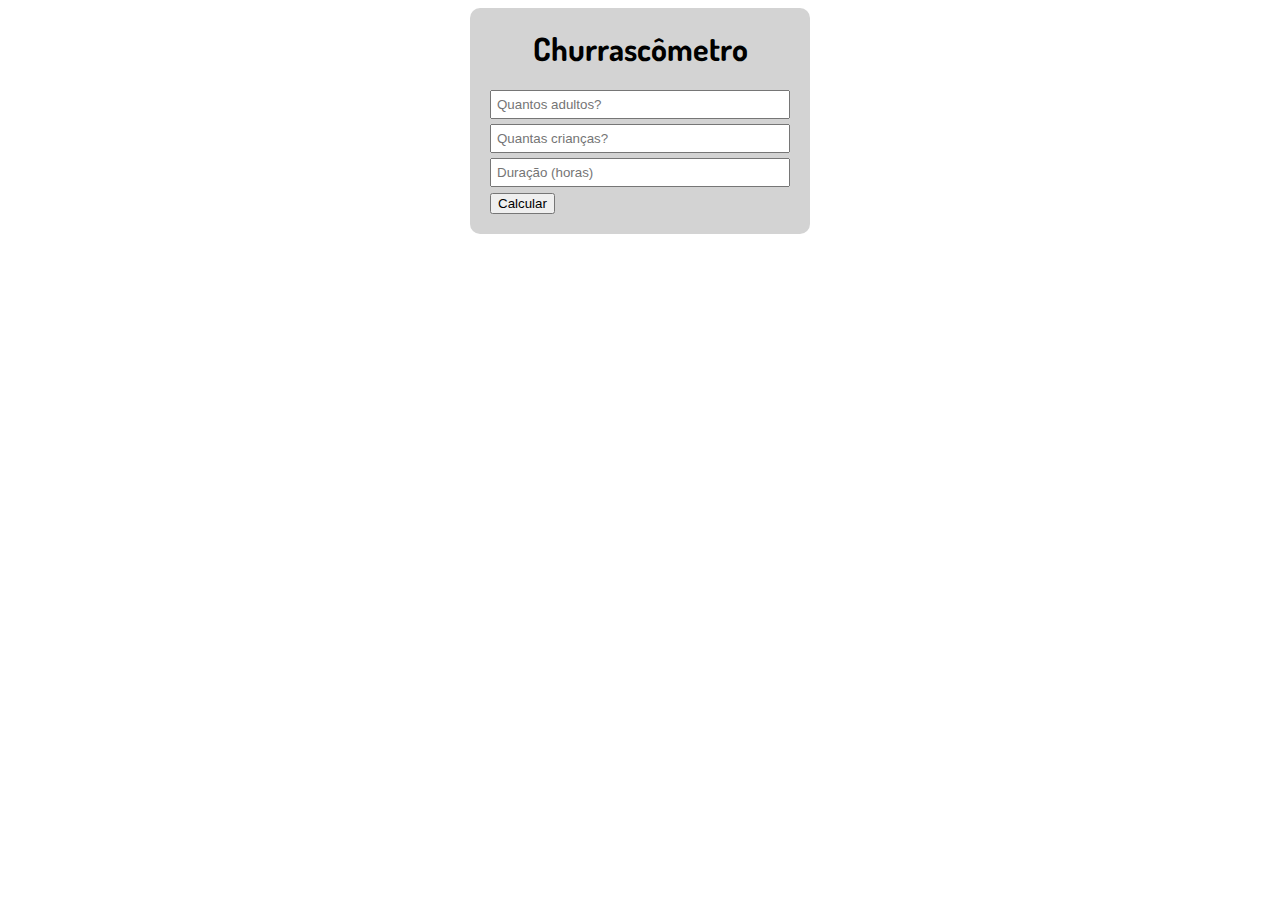
<file: Churrascometro/index.html>
<!DOCTYPE html>
<html lang="pt-br">
<head>
    <meta charset="UTF-8">
    <meta name="viewport" content="width=device-width, initial-scale=1.0">
    <link href="https://fonts.googleapis.com/css2?family=Dosis:wght@500&display=swap" rel="stylesheet">
    <link rel="stylesheet" type="text/css" href="./styles/style.css">
    <title>Churrascômetro</title>
</head>
<body>
    <div class="container">
        <h1>Churrascômetro</h1>
        <input id="adultos" name="adultos" type="number" placeholder="Quantos adultos?" required>
        <input id="criancas" name="criancas" type="number" placeholder="Quantas crianças?" required>
        <input id="duracao" name="duracao" type="number" placeholder="Duração (horas)" required>
        <button onclick="calcular()">Calcular</button>
        <div id="resultado">
        </div>
    </div>


    <script src="./scripts/script.js"></script>
</body>
</html>
</file>
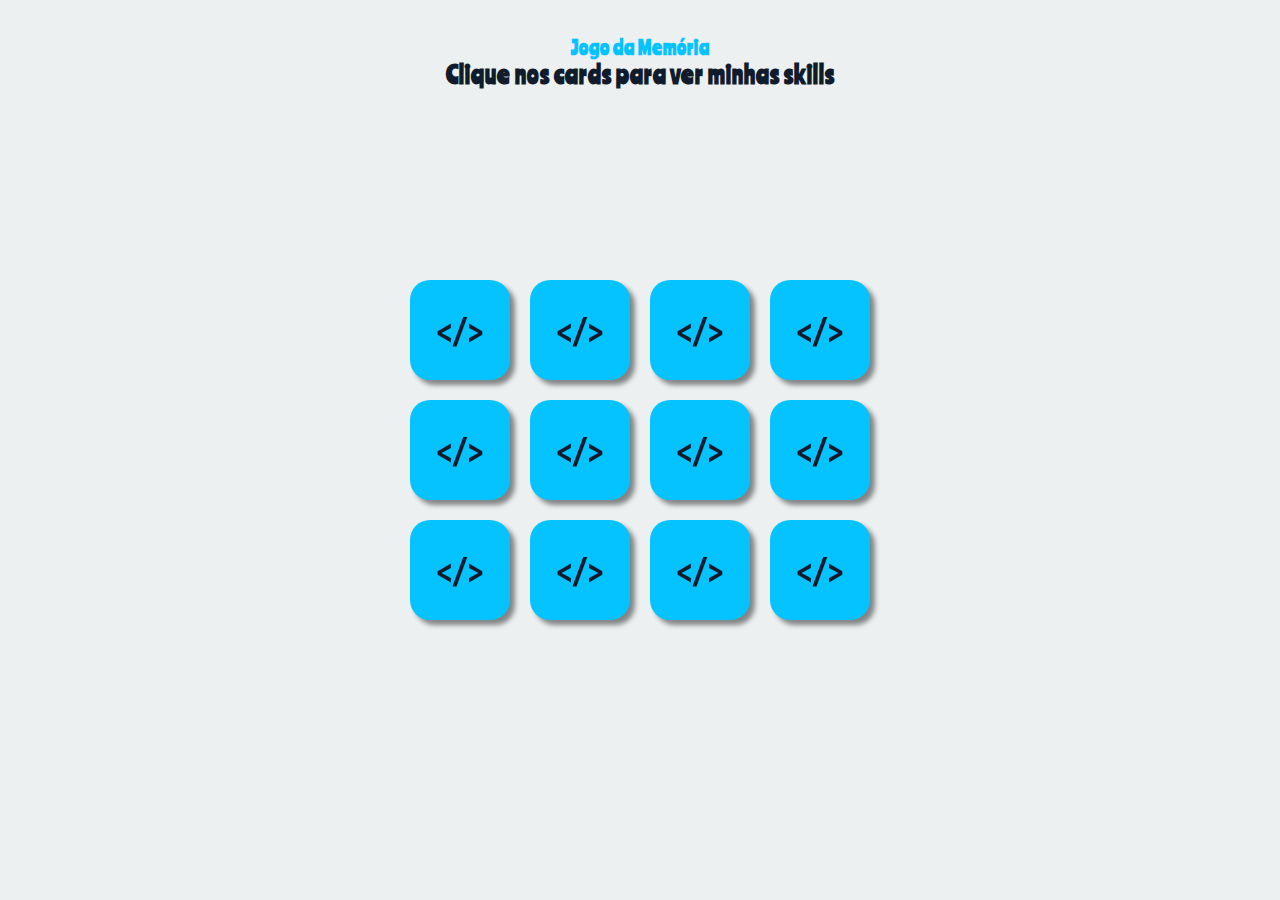
<file: JogoDaMemoriaRenderizado/index.html>
<!DOCTYPE html>
<html lang="pt-br">
<head>
    <meta charset="UTF-8">
    <meta name="viewport" content="width=device-width, initial-scale=1.0">
    <link href="https://fonts.googleapis.com/css2?family=Ranchers&display=swap" rel="stylesheet">
    <link rel="stylesheet" href="./styles/style.css">
    <title>Jogo da Memória</title>
</head>
<body>
    <div class="title">
        <h3>Jogo da Memória</h3>
        <h2>Clique nos cards para ver minhas skills</h2>
    </div>
    <div id="gameBoard">
        <!--
        <div id="exemplo" class="card" data-icon="exemplo">
            <div class="card_front">
                <img class="icon" src="assets/img/exemplo.png" alt="bootstrap">
            </div>
            <div class="card_back">
                &lt/&gt
            </div>
        </div>
        -->
    </div>

    <div id="gameOver">
        <div>Entre em contato!</div>
        <button id="restart" onclick="restart(this)">Replay skills</button>
    </div>

    <script src="./scripts/memorygame.js"></script>
    <script src="./scripts/script.js"></script>
</body>
</html>
</file>
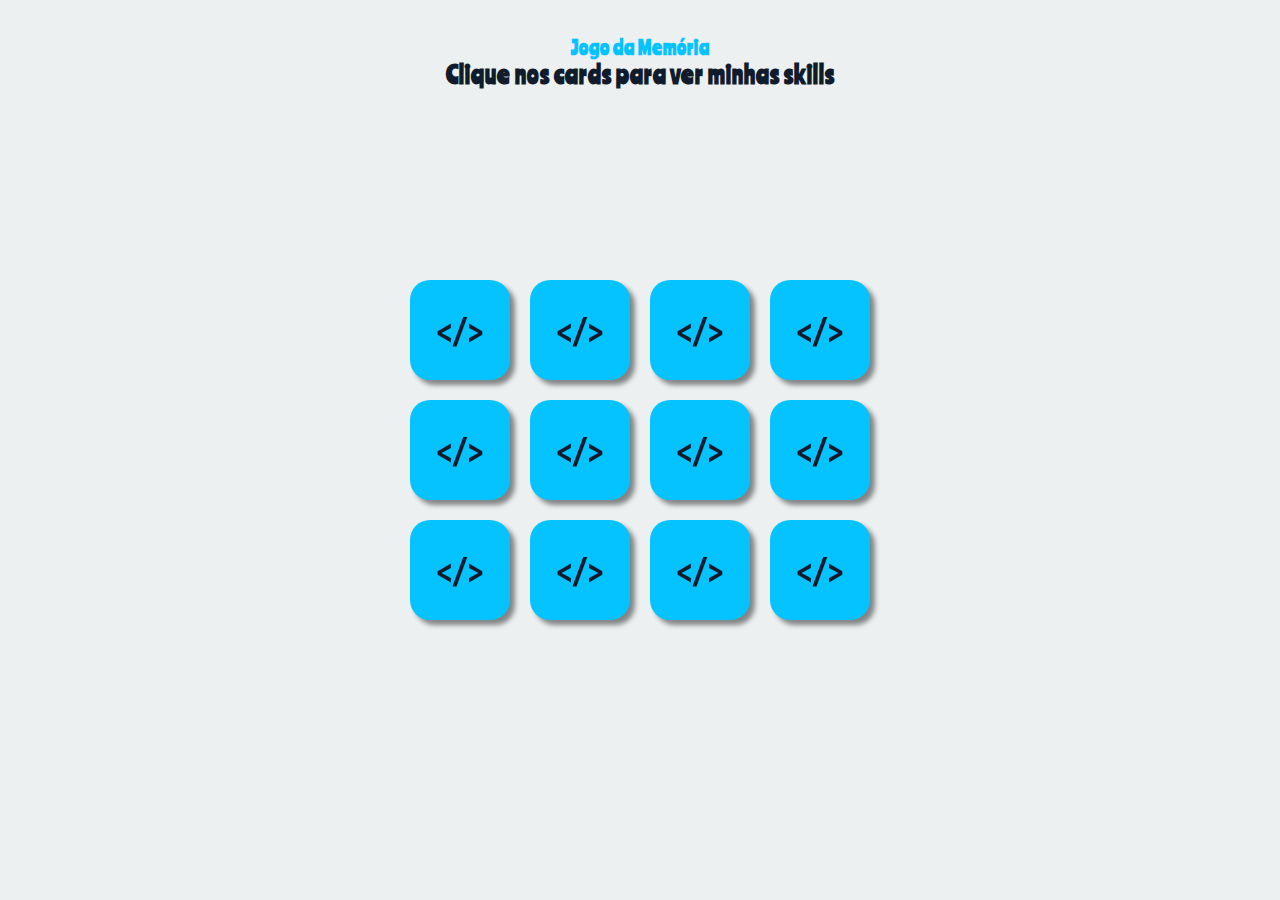
<file: JogoDaMemoriaSimples/index.html>
<!DOCTYPE html>
<html lang="pt-br">
<head>
    <meta charset="UTF-8">
    <meta name="viewport" content="width=device-width, initial-scale=1.0">
    <link href="https://fonts.googleapis.com/css2?family=Ranchers&display=swap" rel="stylesheet">
    <link rel="stylesheet" href="./styles/style.css">
    <title>Jogo da Memória</title>
</head>
<body>
    <div class="title">
        <h3>Jogo da Memória</h3>
        <h2>Clique nos cards para ver minhas skills</h2>
    </div>
    <div class="memory-game">
        <div class="card" data-card="bootstrap">
            <img class="card-front" src="assets/img/bootstrap.png" alt="bootstrap">
            <span class="card-back">&lt/&gt</span>
        </div>
        <div class="card" data-card="javascript">
            <img class="card-front" src="assets/img/javascript.png" alt="javascript">
            <span class="card-back">&lt/&gt</span>
        </div>
        <div class="card" data-card="html">
            <img class="card-front" src="assets/img/html.png" alt="html">
            <span class="card-back">&lt/&gt</span>
        </div>
        <div class="card" data-card="css">
            <img class="card-front" src="assets/img/css.png" alt="css">
            <span class="card-back">&lt/&gt</span>
        </div>
        <div class="card" data-card="nodejs">
            <img class="card-front" src="assets/img/nodejs.png" alt="nodejs">
            <span class="card-back">&lt/&gt</span>
        </div>
        <div class="card" data-card="react">
            <img class="card-front" src="assets/img/reactjs.png" alt="reactjs">
            <span class="card-back">&lt/&gt</span>
        </div>
        <div class="card" data-card="bootstrap">
            <img class="card-front" src="assets/img/bootstrap.png" alt="bootstrap">
            <span class="card-back">&lt/&gt</span>
        </div>
        <div class="card" data-card="javascript">
            <img class="card-front" src="assets/img/javascript.png" alt="javascript">
            <span class="card-back">&lt/&gt</span>
        </div>
        <div class="card" data-card="html">
            <img class="card-front" src="assets/img/html.png" alt="html">
            <span class="card-back">&lt/&gt</span>
        </div>
        <div class="card" data-card="css">
            <img class="card-front" src="assets/img/css.png" alt="css">
            <span class="card-back">&lt/&gt</span>
        </div>
        <div class="card" data-card="nodejs">
            <img class="card-front" src="assets/img/nodejs.png" alt="nodejs">
            <span class="card-back">&lt/&gt</span>
        </div>
        <div class="card" data-card="react">
            <img class="card-front" src="assets/img/reactjs.png" alt="reactjs">
            <span class="card-back">&lt/&gt</span>
        </div>
    </div>

    <div id="gameOver">
        <div>Entre em contato!</div>
        <button id="restart" onclick="restart(this)">Replay skills</button>
    </div>

    <script src="./scripts/script.js"></script>
</body>
</html>
</file>
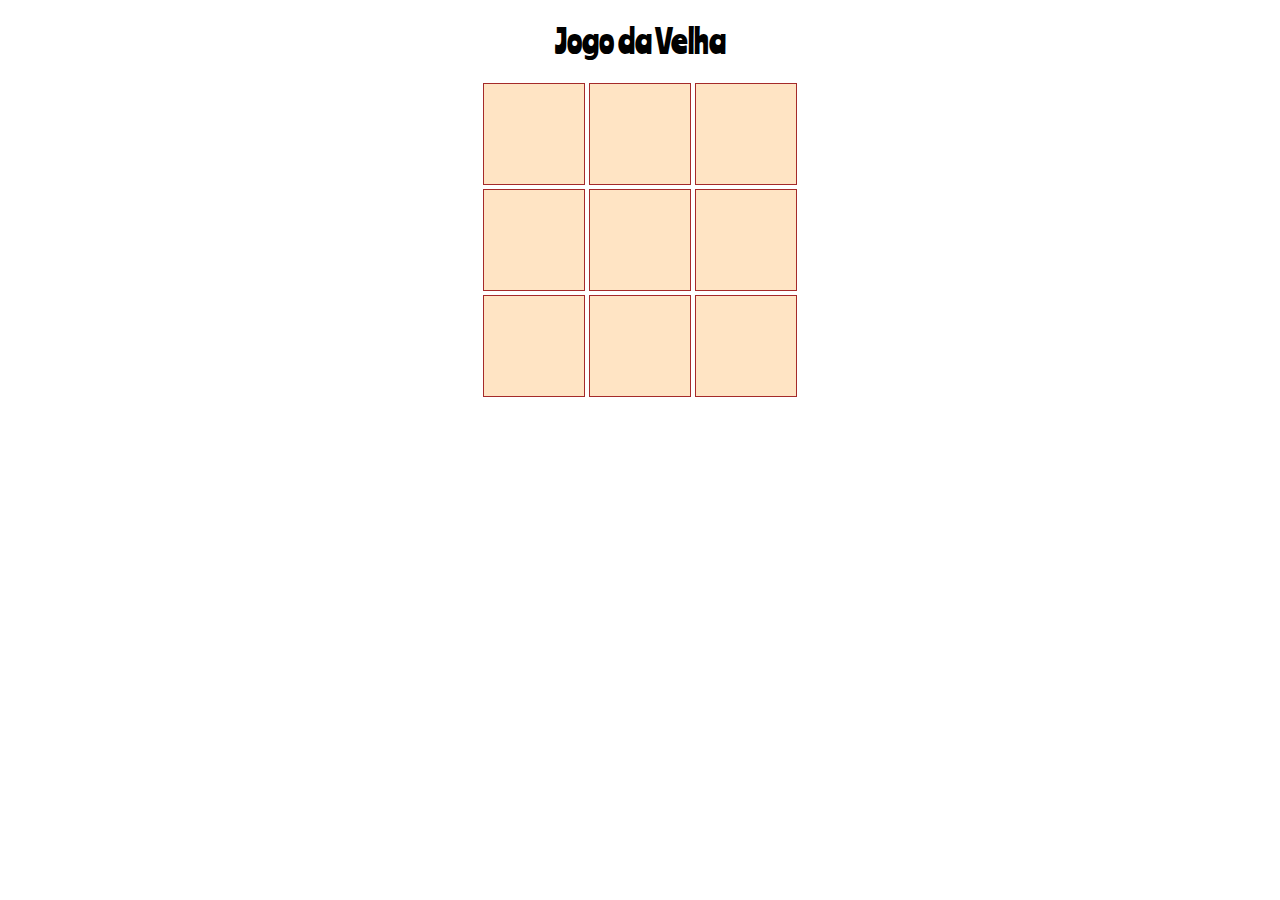
<file: JogoDaVelha/index.html>
<!DOCTYPE html>
<html lang="pt-br">
<head>
    <meta charset="UTF-8">
    <meta name="viewport" content="width=device-width, initial-scale=1.0">
    <link href="https://fonts.googleapis.com/css2?family=Ranchers&display=swap" rel="stylesheet">
    <link rel="stylesheet" href="./styles/style.css">
    <title>Jogo da Velha</title>
</head>
<body>
    <h1>Jogo da Velha</h1>
    <div class="stage">
        <div>
            <div id="0" class="square"></div>
            <div id="1" class="square"></div>
            <div id="2" class="square"></div>
        </div>
        <div>
            <div id="3" class="square"></div>
            <div id="4" class="square"></div>
            <div id="5" class="square"></div>
        </div>
        <div>
            <div id="6" class="square"></div>
            <div id="7" class="square"></div>
            <div id="8" class="square"></div>
        </div>
    </div>

    <script src="./scripts/game.js"></script>
    <script src="./scripts/interface.js"></script>
</body>
</html>
</file>
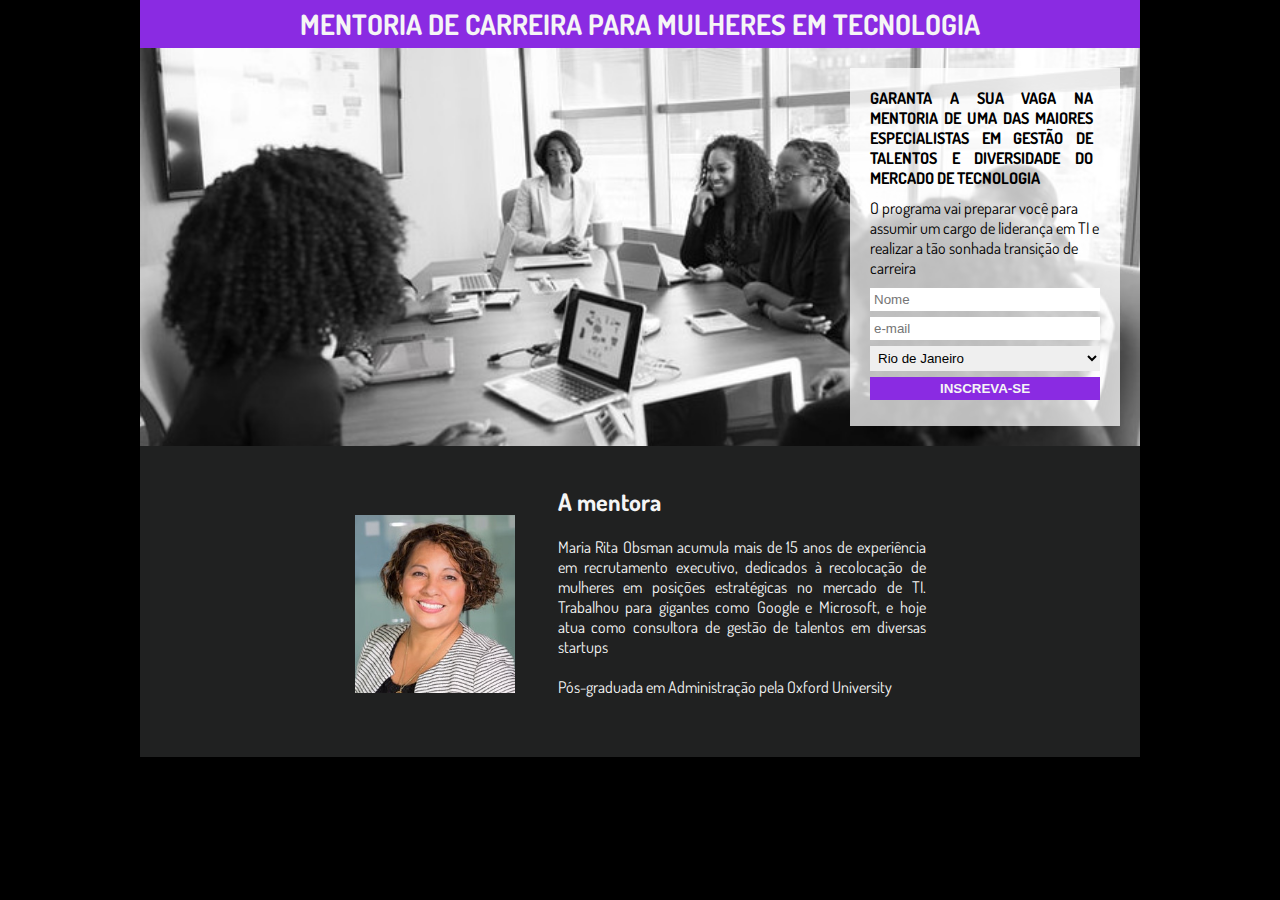
<file: PgCaptura/index.html>
<!DOCTYPE html>
<html lang="en">
<head>
    <meta charset="UTF-8">
    <meta name="viewport" content="width=device-width, initial-scale=1.0">
    <link rel="icon" type="image/png" href="./img/ico.png">
    <link rel="stylesheet" type="text/css" href="style.css">
    <link href="https://fonts.googleapis.com/css2?family=Dosis&display=swap" rel="stylesheet">
    <title>Workshop</title>
</head>
<body>

    <div class="container">
        <header>
            <h1 class="title">MENTORIA DE CARREIRA PARA MULHERES EM TECNOLOGIA</h1>
        </header>
        <section>
            <div class="formContainer">
                <h2 class="mb">
                    GARANTA A SUA VAGA NA MENTORIA DE UMA DAS MAIORES ESPECIALISTAS EM GESTÃO DE TALENTOS E DIVERSIDADE DO MERCADO DE TECNOLOGIA
                </h2>
                <p class="mb">
                    O programa vai preparar você para assumir um cargo de liderança em TI e realizar a tão sonhada transição de carreira
                </p>
                <form>
                    <input id="name" name="name" type="text" placeholder="Nome">
                    <input id="email" name="email" type="text" placeholder="e-mail">
                    <select id="place" name="place">
                        <option value="riodejaneiro">Rio de Janeiro</option>
                        <option value="saopaulo">São Paulo</option>
                        <option value="salvador">Salvador</option>
                        <option value="recife">Recife</option>
                    </select>
                    <input type="submit" value="INSCREVA-SE">
                </form>
            </div>
        </section>
        <footer>
            <img class="picture" src="img/palestrante.jpeg">
            <div class="description">
                <h3>A mentora</h3>
                <p>Maria Rita Obsman acumula mais de 15 anos de experiência em recrutamento executivo, dedicados à recolocação de mulheres em posições estratégicas no mercado de TI. Trabalhou para gigantes como Google e Microsoft, e hoje atua como consultora de gestão de talentos em diversas startups</p>
                <p>Pós-graduada em Administração pela Oxford University</p>
            </div>
        </footer>
    </div>
    
</body>
</html>
</file>
<file: Churrascometro/styles/style.css>
.container {
    max-width: 300px;
    margin: auto;
    background-color: lightgray;
    padding: 20px;
    border-radius: 10px;
    font-family: 'Dosis', sans-serif;

}

h1 {
    margin-top: 0;
    text-align: center;
}

input {
    display: block;
    width: 100%;
    padding: 5px;
    box-sizing: border-box;
    margin-bottom: 5px;
}
</file>
<file: JogoDaMemoriaRenderizado/styles/style.css>
*{
    margin: 0;
    padding: 0;
    box-sizing: border-box;
}

body{
    font-family: 'Ranchers', cursive;
    display: flex;
    justify-content: center;
    align-items: center;
    height: 100vh;
    background-color: #ecf0f1;
}

.title {
    position: absolute;
    flex-wrap: wrap;
    top: 2.2rem;
    font-weight: 400;
    color: #101C2C;
    letter-spacing: 1px;
    text-align: center;
}

h3 {
    color: #05C3FF;
}

.card {
    width: 100px;
    height: 100px;
    position: relative;
    transform-style: preserve-3d;
    transition: transform .5s;
}

.card_front,
.card_back {
    position: absolute;
    width: 100%;
    height: 100%;
    display: flex;
    justify-content: center;
    align-items: center;
    border-radius: 20px;
    box-shadow: 5px 5px 5px rgb(0,0,0,0.45);
    backface-visibility: hidden;
}

.flip {
    transform: rotateY(180deg);
}

.card_front {
    background-color: #101C2C;
    transform: rotateY(180deg);
}

.card_back {
    background-color: #05C3FF;
    color: #101C2C;
    font-size: 35px;
}

#gameOver {
    position: absolute;
    width: 100%;
    height: 100%;
    background-color: rgba(0,0,0, 0.9);
    color: whitesmoke;
    font-size: 50px;
    justify-content: center;
    align-items: center;
    flex-direction: column;
    display: none;
    top: 0;
}

#restart{
    padding: 10px;
    font-size: 20px;
    background-color: #f39c12;
    border-radius: 10px;
    border: none;
    margin-top: 10px;
    font-family: 'Ranchers', cursive;
}

#restart:hover {
    transform: scale(1.1);
}

#gameBoard {
    max-width: 700px;
    display: grid;
    grid-template: 1fr 1fr 1fr / 1fr 1fr 1fr 1fr;
    gap: 20px;
}
</file>
<file: JogoDaMemoriaSimples/styles/style.css>
*{
    margin: 0;
    padding: 0;
    box-sizing: border-box;
}

body{
    font-family: 'Ranchers', cursive;
    display: flex;
    justify-content: center;
    align-items: center;
    height: 100vh;
    background-color: #ecf0f1;
}

.title {
    position: absolute;
    flex-wrap: wrap;
    top: 2.2rem;
    font-weight: 400;
    color: #101C2C;
    letter-spacing: 1px;
    text-align: center;
}

h3 {
    color: #05C3FF;
}

.card {
    width: 100px;
    height: 100px;
    position: relative;
    transform-style: preserve-3d;
    transition: transform .5s;
}

.card-front,
.card-back {
    position: absolute;
    width: 100%;
    height: 100%;
    display: flex;
    justify-content: center;
    align-items: center;
    border-radius: 20px;
    box-shadow: 5px 5px 5px rgb(0,0,0,0.45);
    backface-visibility: hidden;
}

.flip {
    transform: rotateY(180deg);
}

.card-front {
    background-color: #101C2C;
    transform: rotateY(180deg);
}

.card-back {
    background-color: #05C3FF;
    color: #101C2C;
    font-size: 35px;
}

#gameOver {
    position: absolute;
    width: 100%;
    height: 100%;
    background-color: rgba(0,0,0, 0.9);
    color: whitesmoke;
    font-size: 50px;
    justify-content: center;
    align-items: center;
    flex-direction: column;
    display: none;
    top: 0;
}

#restart{
    padding: 10px;
    font-size: 20px;
    background-color: #f39c12;
    border-radius: 10px;
    border: none;
    margin-top: 10px;
    font-family: 'Ranchers', cursive;
}

#restart:hover {
    transform: scale(1.1);
}

.memory-game {
    max-width: 700px;
    display: grid;
    grid-template: 1fr 1fr 1fr / 1fr 1fr 1fr 1fr;
    gap: 20px;
}
</file>
<file: JogoDaVelha/styles/style.css>
body {
    text-align: center;
}

h1 {
    font-family: 'Ranchers', cursive;
    font-weight: 400;}


.square {
    width: 100px;
    height: 100px;
    background-color: bisque;
    border: 1px solid brown;
    display: inline-block;
}

.o {
    position: relative;
}

.o:after {
    position: absolute;
    content: "\2B55";
    font-size: 50px;
    line-height: 100px;
    top: 0;
    bottom: 0;
    left: 0;
    right: 0;
}

.x {
    position: relative;
}

.x:after {
    position: absolute;
    content: "\274C";
    font-size: 50px;
    line-height: 100px;
    top: 0;
    bottom: 0;
    left: 0;
    right: 0;
}
</file>
<file: PgCaptura/style.css>
*{
    margin: 0;
    padding: 0;
}

body{
    font-family: 'Dosis', sans-serif;
    background-color: black;
}

.container {
    max-width: 1000px;
    margin: auto;
}

header {
    background-color: blueviolet;
    text-align: center;
    padding: 6px;
}

.title {
    font-size: 28px;
    color: whitesmoke;
}

section{
    padding: 20px;
    background-image: url("./img/mentoria.jpeg");
    background-size: cover;
    overflow: hidden;
}

.formContainer {
    max-width: 230px;
    background-color: #FFFFFFBB;
    padding: 20px;
    float: right;
}

h2 {
    font-size: 16px;
    text-align: justify;
    padding-right: 7px;
}

.mb{
    margin-bottom: 10px;
}

input, select {
    width: 100%;
    box-sizing: border-box;
    padding: 4px;
    border: none;
    margin-bottom: 6px;
}

input[type="submit"] {
    color: whitesmoke;
    background-color: blueviolet;
    font-weight: bold;
}

footer {
    background-color: #202121;
    padding: 40px;
    text-align: center;
}

.picture {
    width: 160px;
}

.description {
    display: inline-block;
    color: whitesmoke;
    max-width: 40%;
    text-align: justify;
    margin-left: 40px;
}

.description p, .description h3 {
    margin-bottom: 20px;
}

.description h3 {
    font-size: 24px;
}
</file>
